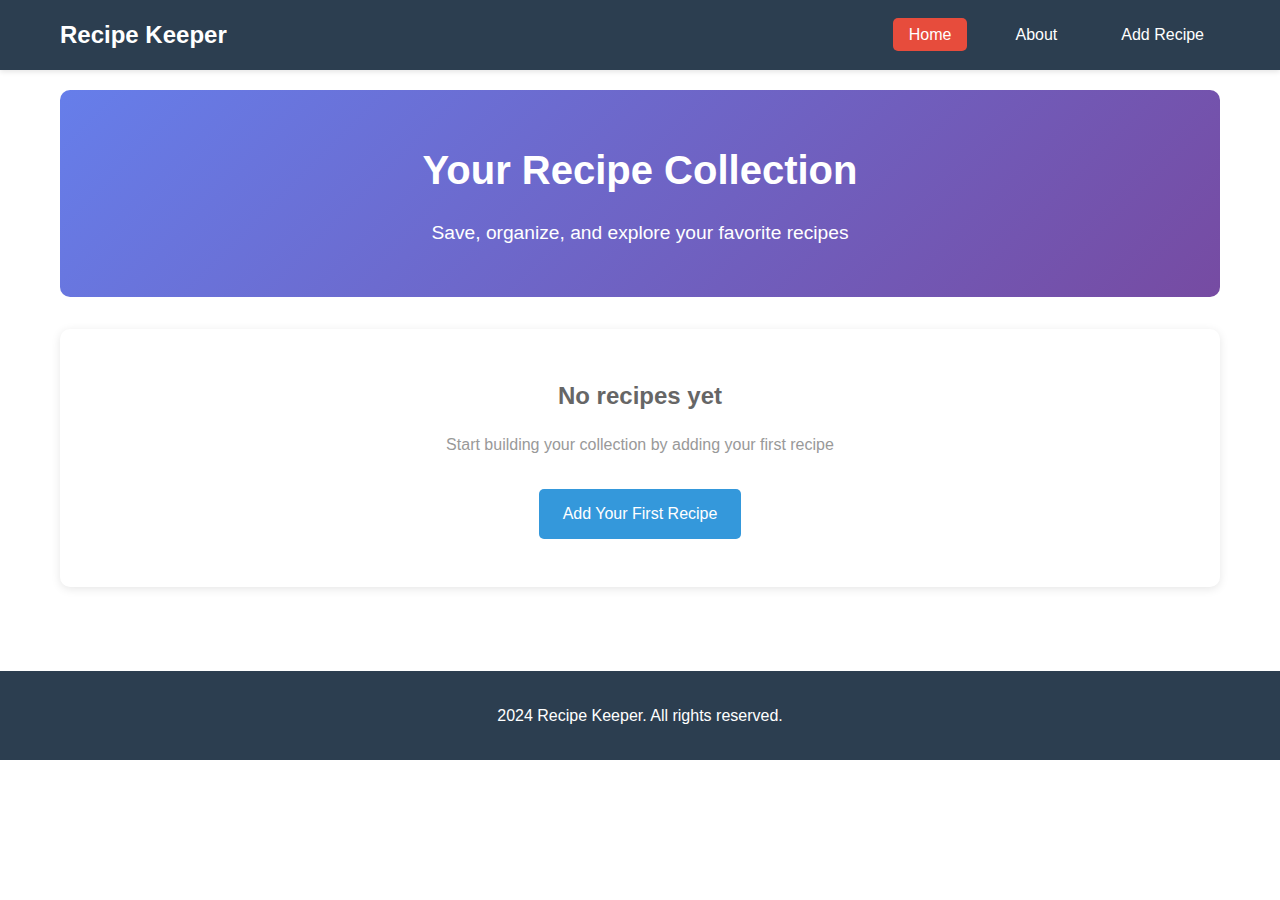
<file: index.html>
<!DOCTYPE html>
<html lang="en">
<head>
  <meta charset="UTF-8">
  <meta name="viewport" content="width=device-width, initial-scale=1.0">
  <title>Recipe Keeper - Home</title>
  <link rel="stylesheet" href="style.css">
  <script src="script.js"></script>
</head>
<body>
  <!-- Navigation -->
  <nav class="navbar">
    <div class="nav-container">
      <div class="nav-logo">Recipe Keeper</div>
      <ul class="nav-menu">
        <li><a href="home.html" class="nav-link active">Home</a></li>
        <li><a href="about.html" class="nav-link">About</a></li>
        <li><a href="add-recipe.html" class="nav-link">Add Recipe</a></li>
      </ul>
      <div class="hamburger">
        <span></span>
        <span></span>
        <span></span>
      </div>
    </div>
  </nav>

  <!-- Main Content -->
  <main class="container">
    <section class="hero">
      <h1>Your Recipe Collection</h1>
      <p>Save, organize, and explore your favorite recipes</p>
    </section>

    <!-- Empty State -->
    <div id="empty-state" class="empty-state">
      <div class="empty-state-content">
        <h2>No recipes yet</h2>
        <p>Start building your collection by adding your first recipe</p>
        <a href="add-recipe.html" class="btn btn-primary">Add Your First Recipe</a>
      </div>
    </div>

    <!-- Recipe Grid -->
    <div id="recipe-grid" class="recipe-grid"></div>
  </main>

  <!-- Recipe Detail Modal -->
  <div id="recipe-modal" class="modal">
    <div class="modal-content">
      <span class="modal-close">&times;</span>
      <div id="modal-body"></div>
    </div>
  </div>

  <!-- Delete Confirmation Modal -->
  <div id="delete-modal" class="modal">
    <div class="modal-content confirmation">
      <h2>Delete Recipe?</h2>
      <p>Are you sure you want to delete this recipe? This cannot be undone.</p>
      <div class="modal-buttons">
        <button id="cancel-delete" class="btn btn-secondary">Cancel</button>
        <button id="confirm-delete" class="btn btn-danger">Delete</button>
      </div>
    </div>
  </div>

  <!-- Toast Notification -->
  <div id="toast" class="toast"></div>

  <footer class="footer">
    <p> 2024 Recipe Keeper. All rights reserved.</p>
  </footer>

  <script src="script.js"></script>
</body>
</html>
</file>
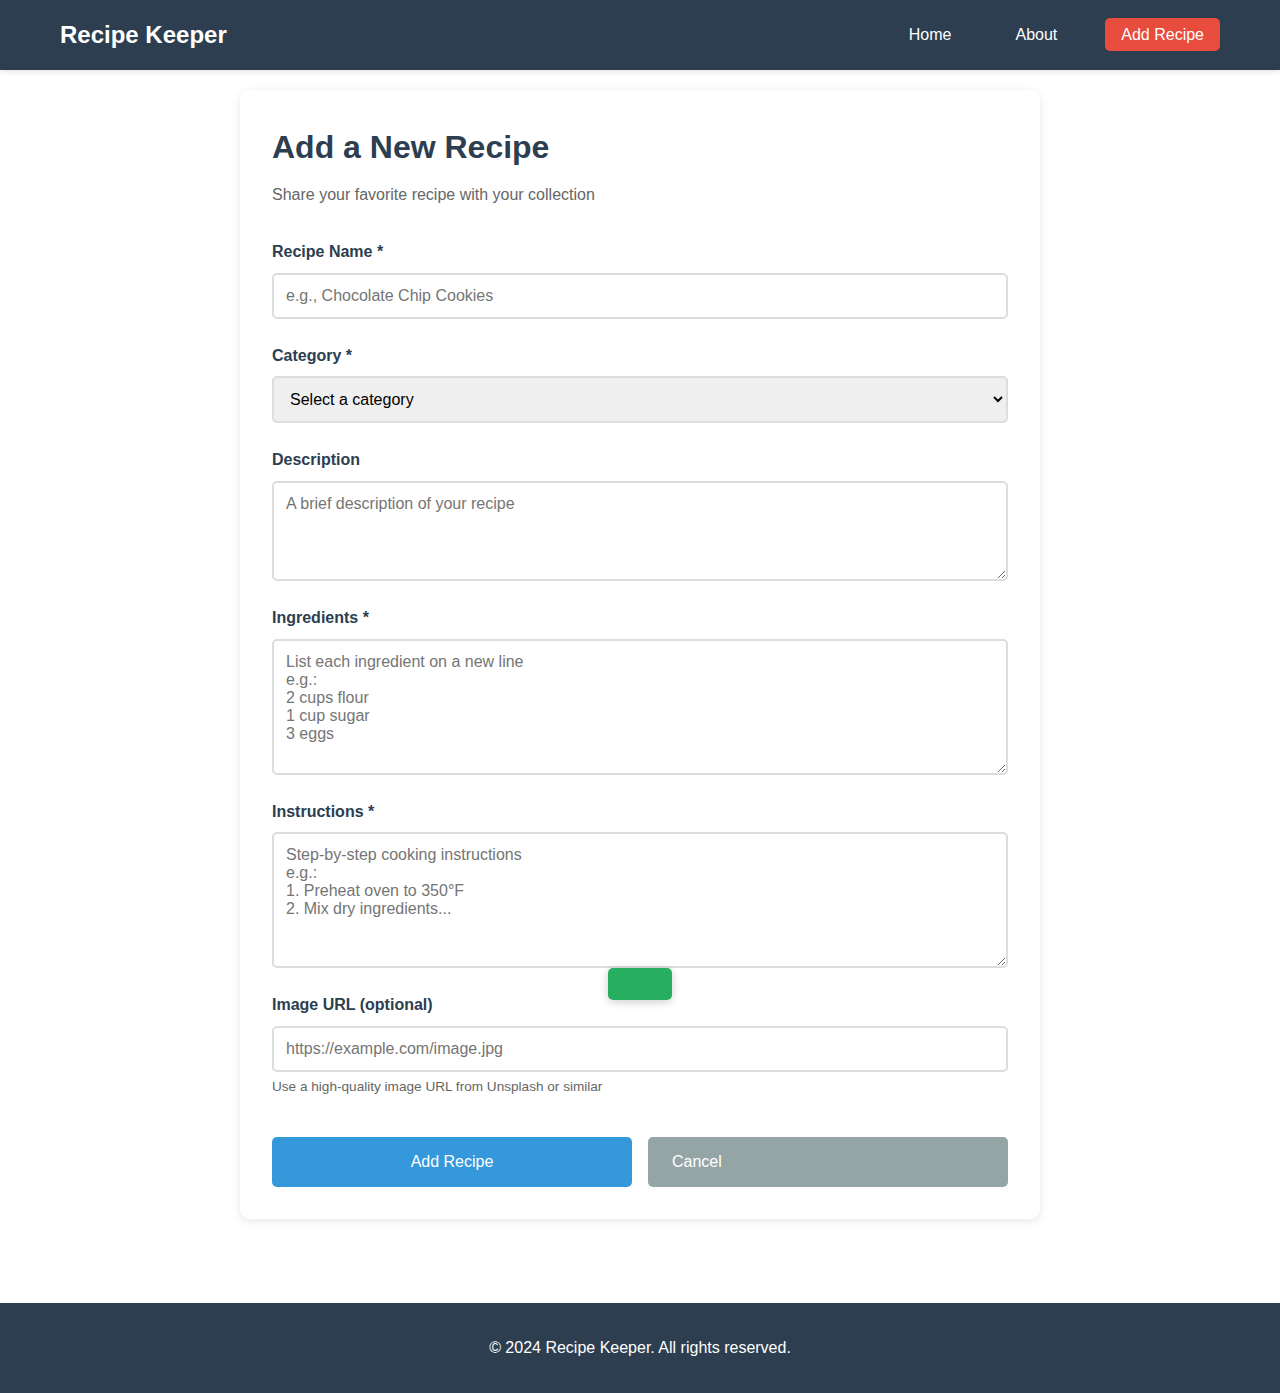
<file: add-recipe.html>
<!DOCTYPE html>
<html lang="en">
<head>
  <meta charset="UTF-8">
  <meta name="viewport" content="width=device-width, initial-scale=1.0">
  <title>Add Recipe - Recipe Keeper</title>
  <link rel="stylesheet" href="style.css">
</head>
<body>
  <!-- Navigation -->
  <nav class="navbar">
    <div class="nav-container">
      <div class="nav-logo">Recipe Keeper</div>
      <ul class="nav-menu">
        <li><a href="home.html" class="nav-link">Home</a></li>
        <li><a href="about.html" class="nav-link">About</a></li>
        <li><a href="add-recipe.html" class="nav-link active">Add Recipe</a></li>
      </ul>
      <div class="hamburger">
        <span></span>
        <span></span>
        <span></span>
      </div>
    </div>
  </nav>

  <!-- Main Content -->
  <main class="container">
    <section class="form-section">
      <h1>Add a New Recipe</h1>
      <p class="form-subtitle">Share your favorite recipe with your collection</p>

      <form id="recipe-form" class="recipe-form">
        <div class="form-group">
          <label for="recipe-name">Recipe Name *</label>
          <input 
            type="text" 
            id="recipe-name" 
            name="name" 
            placeholder="e.g., Chocolate Chip Cookies"
            required
          >
          <span class="error-message" id="error-name"></span>
        </div>

        <div class="form-group">
          <label for="recipe-category">Category *</label>
          <select id="recipe-category" name="category" required>
            <option value="">Select a category</option>
            <option value="Appetizer">Appetizer</option>
            <option value="Main Course">Main Course</option>
            <option value="Dessert">Dessert</option>
            <option value="Side Dish">Side Dish</option>
            <option value="Beverage">Beverage</option>
            <option value="Breakfast">Breakfast</option>
            <option value="Soup">Soup</option>
          </select>
          <span class="error-message" id="error-category"></span>
        </div>

        <div class="form-group">
          <label for="recipe-description">Description</label>
          <textarea 
            id="recipe-description" 
            name="description" 
            placeholder="A brief description of your recipe"
            rows="2"
          ></textarea>
        </div>

        <div class="form-group">
          <label for="recipe-ingredients">Ingredients *</label>
          <textarea 
            id="recipe-ingredients" 
            name="ingredients" 
            placeholder="List each ingredient on a new line&#10;e.g.:&#10;2 cups flour&#10;1 cup sugar&#10;3 eggs"
            rows="6"
            required
          ></textarea>
          <span class="error-message" id="error-ingredients"></span>
        </div>

        <div class="form-group">
          <label for="recipe-instructions">Instructions *</label>
          <textarea 
            id="recipe-instructions" 
            name="instructions" 
            placeholder="Step-by-step cooking instructions&#10;e.g.:&#10;1. Preheat oven to 350°F&#10;2. Mix dry ingredients..."
            rows="6"
            required
          ></textarea>
          <span class="error-message" id="error-instructions"></span>
        </div>

        <div class="form-group">
          <label for="recipe-image">Image URL (optional)</label>
          <input 
            type="url" 
            id="recipe-image" 
            name="image" 
            placeholder="https://example.com/image.jpg"
          >
          <small>Use a high-quality image URL from Unsplash or similar</small>
        </div>

        <div class="form-buttons">
          <button type="submit" class="btn btn-primary">Add Recipe</button>
          <a href="home.html" class="btn btn-secondary">Cancel</a>
        </div>
      </form>
    </section>
  </main>

  <!-- Toast Notification -->
  <div id="toast" class="toast"></div>

  <footer class="footer">
    <p>&copy; 2024 Recipe Keeper. All rights reserved.</p>
  </footer>

  <script src="script.js"></script>
</body>
</html>
</file>
<file: style.css>
* {
    margin: 0;
    padding: 0;
    box-sizing: border-box;
}

body {
    font-family: Arial, sans-serif;
    line-height: 1.6;
    color: #333;
    background-image: url(https://www.eggoz.com/cdn/shop/articles/WhatsApp_Image_2024-09-07_at_5.05.44_PM.jpg?v=1725713796&width=1100);
}

/* ============================================
   NAVIGATION BAR
   ============================================ */
.navbar {
    background-color: #2c3e50;
    color: white;
    padding: 1rem 0;
    box-shadow: 0 2px 5px rgba(0,0,0,0.1);
}

.nav-container {
    max-width: 1200px;
    margin: 0 auto;
    padding: 0 20px;
    display: flex;
    justify-content: space-between;
    align-items: center;
}

.nav-logo {
    font-size: 1.5rem;
    font-weight: bold;
    color: white;
}

.nav-menu {
    display: flex;
    list-style: none;
    gap: 2rem;
}

.nav-link {
    color: white;
    text-decoration: none;
    padding: 0.5rem 1rem;
    border-radius: 5px;
    transition: background-color 0.3s;
}

.nav-link:hover {
    background-color: #34495e;
}

.nav-link.active {
    background-color: #e74c3c;
}

/* Hamburger menu (for mobile) */
.hamburger {
    display: none;
    flex-direction: column;
    cursor: pointer;
    background: none;
    border: none;
}

.hamburger span {
    width: 25px;
    height: 3px;
    background-color: white;
    margin: 3px 0;
    border-radius: 2px;
}

/* ============================================
   CONTAINER & LAYOUT
   ============================================ */
.container {
    max-width: 1200px;
    margin: 0 auto;
    padding: 20px;
}

/* ============================================
   HERO SECTION
   ============================================ */
.hero {
    text-align: center;
    padding: 3rem 1rem;
    background: linear-gradient(135deg, #667eea 0%, #764ba2 100%);
    color: white;
    border-radius: 10px;
    margin-bottom: 2rem;
}

.hero h1 {
    font-size: 2.5rem;
    margin-bottom: 1rem;
}

.hero p {
    font-size: 1.2rem;
}

/* ============================================
   EMPTY STATE
   ============================================ */
.empty-state {
    text-align: center;
    padding: 3rem 1rem;
    background-color: white;
    border-radius: 10px;
    box-shadow: 0 2px 10px rgba(0,0,0,0.1);
}

.empty-state-content h2 {
    color: #666;
    margin-bottom: 1rem;
}

.empty-state-content p {
    color: #999;
    margin-bottom: 2rem;
}

/* ============================================
   RECIPE GRID
   ============================================ */
.recipe-grid {
    display: grid;
    grid-template-columns: repeat(auto-fill, minmax(300px, 1fr));
    gap: 2rem;
    margin-top: 2rem;
}

/* Recipe Card */
.recipe-card {
    background-color: white;
    border-radius: 10px;
    overflow: hidden;
    box-shadow: 0 2px 10px rgba(0,0,0,0.1);
    transition: transform 0.3s, box-shadow 0.3s;
}

.recipe-card:hover {
    transform: translateY(-5px);
    box-shadow: 0 5px 20px rgba(0,0,0,0.15);
}

.recipe-image {
    width: 100%;
    height: 200px;
    background-size: cover;
    background-position: center;
    background-color: #ddd;
}

.recipe-card-content {
    padding: 1.5rem;
}

.recipe-category {
    display: inline-block;
    background-color: #e74c3c;
    color: white;
    padding: 0.25rem 0.75rem;
    border-radius: 15px;
    font-size: 0.85rem;
    margin-bottom: 0.5rem;
}

.recipe-title {
    font-size: 1.5rem;
    margin: 0.5rem 0;
    color: #2c3e50;
}

.recipe-description {
    color: #666;
    margin-bottom: 1rem;
    line-height: 1.5;
}

.recipe-card-buttons {
    display: flex;
    gap: 0.5rem;
}

/* ============================================
   BUTTONS
   ============================================ */
.btn {
    padding: 0.75rem 1.5rem;
    border: none;
    border-radius: 5px;
    cursor: pointer;
    font-size: 1rem;
    transition: background-color 0.3s, transform 0.1s;
    text-decoration: none;
    display: inline-block;
}

.btn:active {
    transform: scale(0.98);
}

.btn-primary {
    background-color: #3498db;
    color: white;
}

.btn-primary:hover {
    background-color: #2980b9;
}

.btn-secondary {
    background-color: #95a5a6;
    color: white;
}

.btn-secondary:hover {
    background-color: #7f8c8d;
}

.btn-danger {
    background-color: #e74c3c;
    color: white;
}

.btn-danger:hover {
    background-color: #c0392b;
}

.btn-small {
    padding: 0.5rem 1rem;
    font-size: 0.9rem;
    flex: 1;
}

/* ============================================
   FORM SECTION
   ============================================ */
.form-section {
    background-color: white;
    padding: 2rem;
    border-radius: 10px;
    box-shadow: 0 2px 10px rgba(0,0,0,0.1);
    max-width: 800px;
    margin: 0 auto;
}

.form-section h1 {
    color: #2c3e50;
    margin-bottom: 0.5rem;
}

.form-subtitle {
    color: #666;
    margin-bottom: 2rem;
}

.recipe-form {
    display: flex;
    flex-direction: column;
    gap: 1.5rem;
}

.form-group {
    display: flex;
    flex-direction: column;
}

.form-group label {
    margin-bottom: 0.5rem;
    color: #2c3e50;
    font-weight: bold;
}

.form-group input,
.form-group select,
.form-group textarea {
    padding: 0.75rem;
    border: 2px solid #ddd;
    border-radius: 5px;
    font-size: 1rem;
    font-family: Arial, sans-serif;
    transition: border-color 0.3s;
}

.form-group input:focus,
.form-group select:focus,
.form-group textarea:focus {
    outline: none;
    border-color: #3498db;
}

.form-group textarea {
    resize: vertical;
    min-height: 100px;
}

.form-group small {
    margin-top: 0.25rem;
    color: #666;
    font-size: 0.85rem;
}

/* Error Messages */
.error-message {
    color: #e74c3c;
    font-size: 0.85rem;
    margin-top: 0.25rem;
    display: none;
}

/* Form Buttons */
.form-buttons {
    display: flex;
    gap: 1rem;
    margin-top: 1rem;
}

.form-buttons .btn {
    flex: 1;
}

/* ============================================
   MODAL (Popup)
   ============================================ */
.modal {
    display: none;
    position: fixed;
    top: 0;
    left: 0;
    width: 100%;
    height: 100%;
    background-color: rgba(0,0,0,0.5);
    z-index: 1000;
    justify-content: center;
    align-items: center;
}

.modal-content {
    background-color: white;
    padding: 2rem;
    border-radius: 10px;
    max-width: 600px;
    width: 90%;
    max-height: 80vh;
    overflow-y: auto;
    position: relative;
}

.modal-close {
    position: absolute;
    top: 1rem;
    right: 1rem;
    background: none;
    border: none;
    font-size: 1.5rem;
    cursor: pointer;
    color: #666;
}

.modal-close:hover {
    color: #333;
}

/* Recipe Detail in Modal */
.recipe-detail-image {
    width: 100%;
    height: 250px;
    object-fit: cover;
    border-radius: 10px;
    margin-bottom: 1rem;
}

.recipe-category-badge {
    display: inline-block;
    background-color: #e74c3c;
    color: white;
    padding: 0.25rem 0.75rem;
    border-radius: 15px;
    font-size: 0.85rem;
    margin-bottom: 1rem;
}

.recipe-detail h2 {
    color: #2c3e50;
    margin-bottom: 1rem;
}

.recipe-detail h3 {
    color: #34495e;
    margin-top: 1.5rem;
    margin-bottom: 0.5rem;
}

.recipe-ingredients p,
.recipe-instructions p {
    margin-bottom: 0.5rem;
    line-height: 1.6;
}

/* Delete Confirmation Modal */
.modal-content.confirmation {
    max-width: 400px;
    text-align: center;
}

.modal-content.confirmation h2 {
    color: #2c3e50;
    margin-bottom: 1rem;
}

.modal-content.confirmation p {
    color: #666;
    margin-bottom: 2rem;
}

.modal-buttons {
    display: flex;
    gap: 1rem;
}

.modal-buttons .btn {
    flex: 1;
}

/* ============================================
   TOAST NOTIFICATION
   ============================================ */
.toast {
    position: fixed;
    bottom: -100px;
    left: 50%;
    transform: translateX(-50%);
    background-color: #27ae60;
    color: white;
    padding: 1rem 2rem;
    border-radius: 5px;
    box-shadow: 0 2px 10px rgba(0,0,0,0.2);
    transition: bottom 0.3s;
    z-index: 2000;
}

.toast.show {
    bottom: 30px;
}

/* ============================================
   FOOTER
   ============================================ */
.footer {
    background-color: #2c3e50;
    color: white;
    text-align: center;
    padding: 2rem 1rem;
    margin-top: 4rem;
}

/* ============================================
   ABOUT PAGE
   ============================================ */
.about-hero {
    text-align: center;
    padding: 2rem 1rem;
    margin-bottom: 2rem;
}

.about-hero img {
    width: 100%;
    max-width: 600px;
    height: 300px;
    object-fit: cover;
    border-radius: 10px;
    box-shadow: 0 5px 15px rgba(0,0,0,0.1);
}

.about-content {
    background-color: white;
    padding: 2rem;
    border-radius: 10px;
    box-shadow: 0 2px 10px rgba(0,0,0,0.1);
    margin-bottom: 2rem;
}

.about-content h1 {
    color: #2c3e50;
    margin-bottom: 1rem;
}

.about-content h2 {
    color: #34495e;
    margin-top: 2rem;
    margin-bottom: 1rem;
}

.about-content p {
    color: #666;
    line-height: 1.8;
    margin-bottom: 1rem;
}

.features-list {
    list-style: none;
    padding-left: 0;
}

.features-list li {
    padding: 0.75rem 0;
    border-bottom: 1px solid #eee;
    color: #555;
}

.features-list li:last-child {
    border-bottom: none;
}

.features-list li strong {
    color: #2c3e50;
}

/* ============================================
   RESPONSIVE DESIGN (Mobile)
   ============================================ */
@media (max-width: 768px) {
    /* Show hamburger menu on mobile */
    .hamburger {
        display: flex;
    }
    
    .nav-menu {
        position: absolute;
        top: 100%;
        left: 0;
        width: 100%;
        background-color: #2c3e50;
        flex-direction: column;
        gap: 0;
        padding: 1rem 0;
        display: none;
    }
    
    .nav-menu.active {
        display: flex;
    }
    
    .nav-menu li {
        text-align: center;
    }
    
    .nav-link {
        display: block;
        padding: 1rem;
    }
    
    /* Adjust hero section */
    .hero h1 {
        font-size: 2rem;
    }
    
    .hero p {
        font-size: 1rem;
    }
    
    /* Make recipe grid single column on mobile */
    .recipe-grid {
        grid-template-columns: 1fr;
    }
    
    /* Stack form buttons */
    .form-buttons {
        flex-direction: column;
    }
    
    /* Make modal full width on small screens */
    .modal-content {
        width: 95%;
        padding: 1.5rem;
    }
}
</file>
